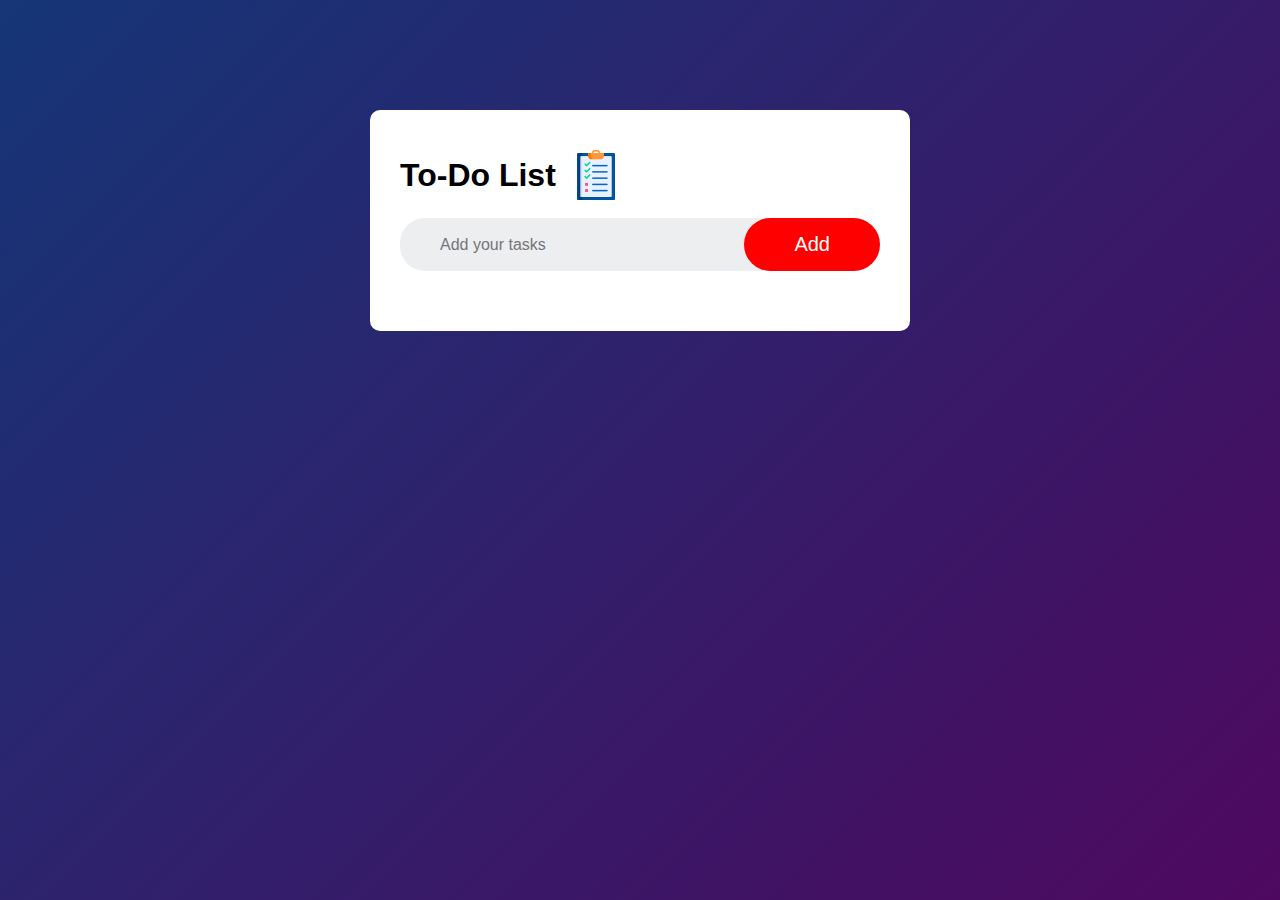
<file: To-do list/index.html>
<!DOCTYPE html>
<html lang="en">
<head>
    <meta charset="UTF-8">
    <meta http-equiv="X-UA-Compatible" content="IE=edge">
    <meta name="viewport" content="width=device-width, initial-scale=1.0">
    <title>To Do List</title>
    <link rel="stylesheet" href="style.css">
    <link rel="icon" href="favicon.ico">
</head>
<body>
    <div class="container">
         <div class="todo">
            <h1>To-Do List<img src="todo.png" alt="icon"></h1>
            <div class="row">
                <input type="text" id="input-box" placeholder="Add your tasks">
                <button onclick="AddTask()">Add</button>
             </div>
             <ul id="list">
                <!--<li class="checked">Task 1</li>
                <li>Task 2</li>
                <li>Task 3</li>
                <li>Task 4</li>-->
             </ul>
         </div>
    </div>
    <script src="script.js"></script>
</body>
</html>
</file>
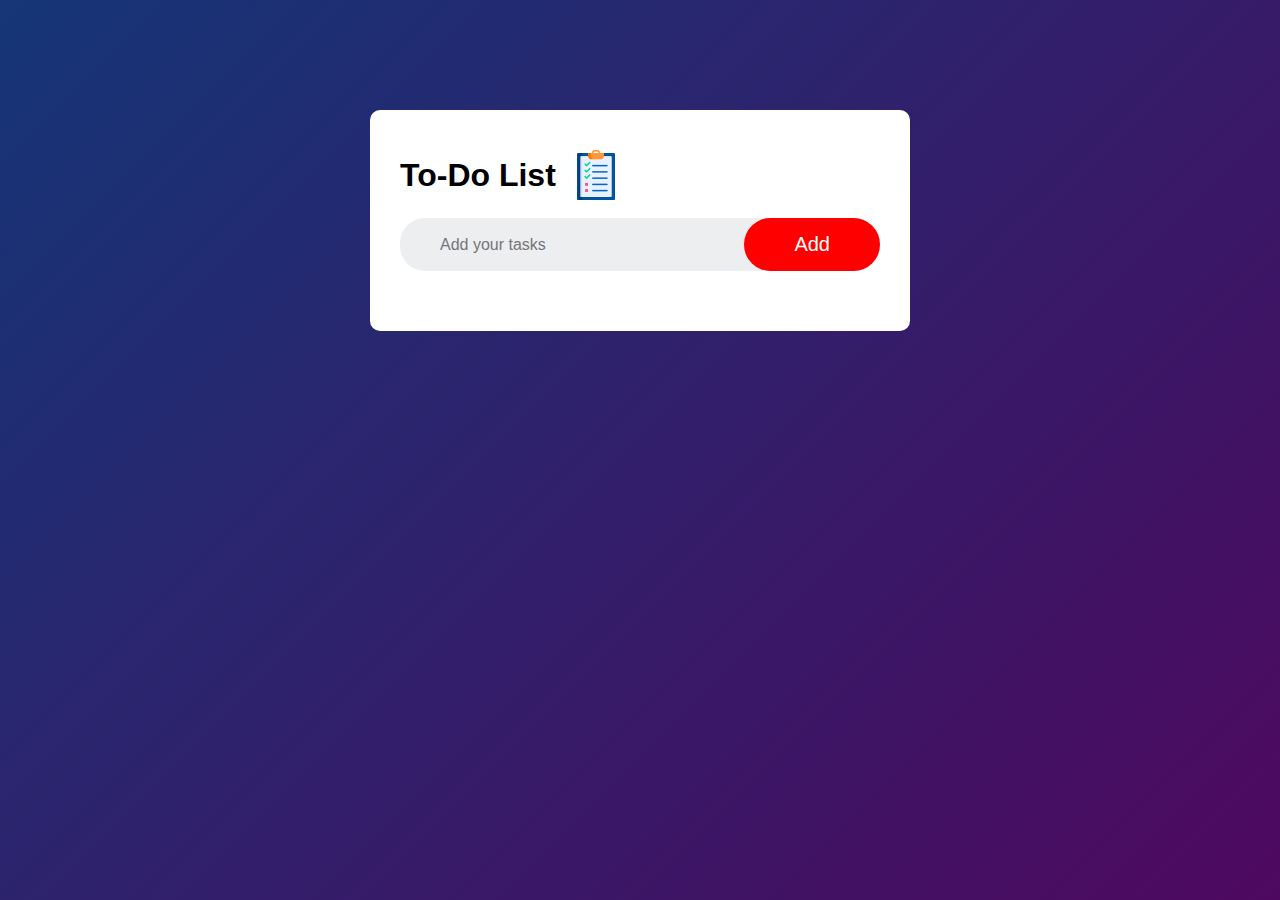
<file: To-do list/main.html>
<!DOCTYPE html>
<html lang="en">
<head>
    <meta charset="UTF-8">
    <meta http-equiv="X-UA-Compatible" content="IE=edge">
    <meta name="viewport" content="width=device-width, initial-scale=1.0">
    <title>To Do List</title>
    <link rel="stylesheet" href="style.css">
    <link rel="icon" href="favicon.ico">
</head>
<body>
    <div class="container">
         <div class="todo">
            <h1>To-Do List<img src="todo.png" alt="icon"></h1>
            <div class="row">
                <input type="text" id="input-box" placeholder="Add your tasks">
                <button onclick="AddTask()">Add</button>
             </div>
             <ul id="list">
                <!--<li class="checked">Task 1</li>
                <li>Task 2</li>
                <li>Task 3</li>
                <li>Task 4</li>-->
             </ul>
         </div>
    </div>
    <script src="script.js"></script>
</body>
</html>
</file>
<file: To-do list/style.css>
*{
    margin: 0;
    padding: 0;
    font-family:sans-serif;
    box-sizing: border-box;
}
.container{
    width: 100%;
    min-height: 100vh;
    background:linear-gradient(135deg, #153677, #4e085f);
    padding:10px;
}
.todo{
    width: 100%;
    max-width: 540px;
    background: #fff;
    margin: 100px auto 20px;
    padding: 40px 30px 40px;
    border-radius: 10px;
}
.todo h1{
    color:black;
    display: flex;
    align-items: center;
    margin-bottom: 18px;

}
.todo h1 img{
    width:50px;
    margin-left: 15px;
}
.row{
    display: flex;
    align-items: center;
    justify-content: center;
    border-radius: 25px;
    padding-left: 30px;
    margin-bottom: 20px;
    background: #edeef0;
}
input{
    flex: 1;
    border: none;
    outline: none;
    background: transparent;
    padding: 10px;
    font-weight: 25px;
    font-size: 16px;
}
button{
    border: none;
    outline: none;
    padding: 15px 50px;
    background: red;
    color: white;
    font-weight: 16px;
    font-size: 20px;
    cursor: pointer;
    border-radius: 40px;

}
input:hover{
    background-color: skyblue;
    padding: 10px;
    border-radius: 25px;

}
button:hover{
    background-color: violet;
    color:red;
    border-radius:40px ;
}
ul li{
    list-style: none;
    font-size: 17px;
    padding: 12px 8px 12px 50px;
    user-select: none;
    cursor: pointer;
    position: relative;
}
ul li::before{
    content: ' ';
    position: absolute;
    height: 30px;
    width: 30px ;
    border-radius:50% ;
    background-image:url(circle.jpeg);
    background-size: cover ;
    background-position: center ;
    top: 10px;
    left:8px ;

}
ul li.checked{
    color:#555;
    text-decoration:line-through;
}
ul li.checked::before{
    background-image: url(checked.png);
}
ul li span{
    position: absolute;
    right: 0;
    top: 5px;
    width: 40px;
    height: 40px;
    font-size: 22px;
    color: #555;
    line-height: 40px;
    text-align: center;
    border-radius: 20px;
}
ul li span:hover{
    background: #e98888;
}
</file>
